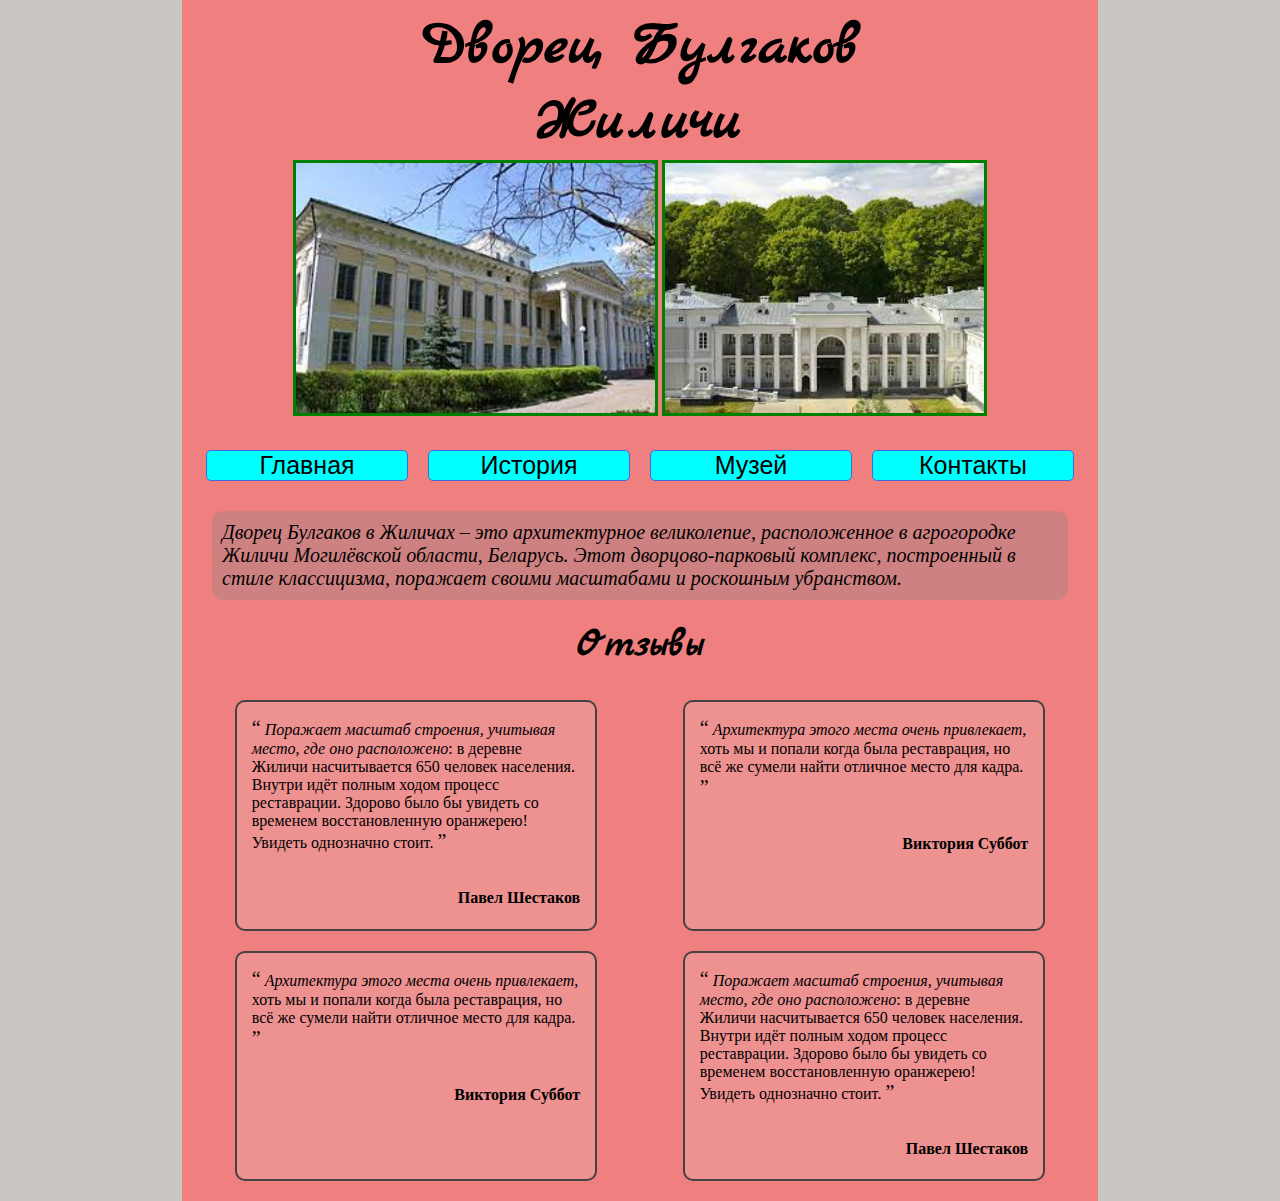
<file: index.html>
<!DOCTYPE html>
<html>
<head>
    <meta charset="UTF-8">
    <meta name="viewport" content="width=device-width, initial-scale=1" />
    <link rel="stylesheet" href="style.css" type="text/css" />
    <link rel="preconnect" href="https://fonts.googleapis.com" />
    <link rel="preconnect" href="https://fonts.gstatic.com" crossorigin />
    <link rel="stylesheet" href="https://fonts.googleapis.com/css2?family=Marck+Script&display=swap" />
    <title>Дворец Булгаков Жиличи</title>
</head>
<body>
    <div class="container">
        <header class="header">
                <h1 class="header-title">Дворец Булгаков<br>Жиличи</h1>
                <img class="main-picture" src="img/main_picture.jpg" alt="Дворец" height="250px" />
                <img class="main-picture" src="img/main_picture2.jpg" alt="Дворец" height="250px" />
                <nav>
                    <ul class="nav">
                        <li><a class="nav-link" href="#">Главная</a></li>
                        <li><a class="nav-link" href="history/history.html">История</a></li>
                        <li><a class="nav-link" href="museum/museum.html">Музей</a></li>
                        <li><a class="nav-link" href="contacts/contacts.html">Контакты</a></li>
                    </ul>
                </nav>
        </header>
        <section>
            <p class="preview">Дворец Булгаков в Жиличах – это архитектурное великолепие, расположенное в агрогородке Жиличи Могилёвской области, Беларусь. Этот дворцово-парковый комплекс, построенный в стиле классицизма, поражает своими масштабами и роскошным убранством.</p>
            <h3 class="fb-title">Отзывы</h3>
            <div class="feedback-container">
                <div class="feedback">
                    <blockquote>
                        <i>Поражает масштаб строения, учитывая место, где оно расположено</i>: в деревне Жиличи насчитывается 650 человек населения. Внутри идёт полным ходом процесс реставрации. Здорово было бы увидеть со временем восстановленную оранжерею! Увидеть однозначно стоит.
                    </blockquote>
                    <h4>Павел Шестаков</h4>
                </div>
                <div class="feedback">
                    <blockquote>
                        <i>Архитектура этого места очень привлекает</i>, хоть мы и попали когда была реставрация, но всё же сумели найти отличное место для кадра.
                    </blockquote>
                    <h4>Виктория Суббот</h4>
                </div>
                <div class="feedback">
                    <blockquote>
                        <i>Архитектура этого места очень привлекает</i>, хоть мы и попали когда была реставрация, но всё же сумели найти отличное место для кадра.
                    </blockquote>
                    <h4>Виктория Суббот</h4>
                </div>
                <div class="feedback">
                    <blockquote>
                        <i>Поражает масштаб строения, учитывая место, где оно расположено</i>: в деревне Жиличи насчитывается 650 человек населения. Внутри идёт полным ходом процесс реставрации. Здорово было бы увидеть со временем восстановленную оранжерею! Увидеть однозначно стоит.
                    </blockquote>
                    <h4>Павел Шестаков</h4>
                </div>
            </div>
        </section>
    </div>
</body>
</html>
</file>
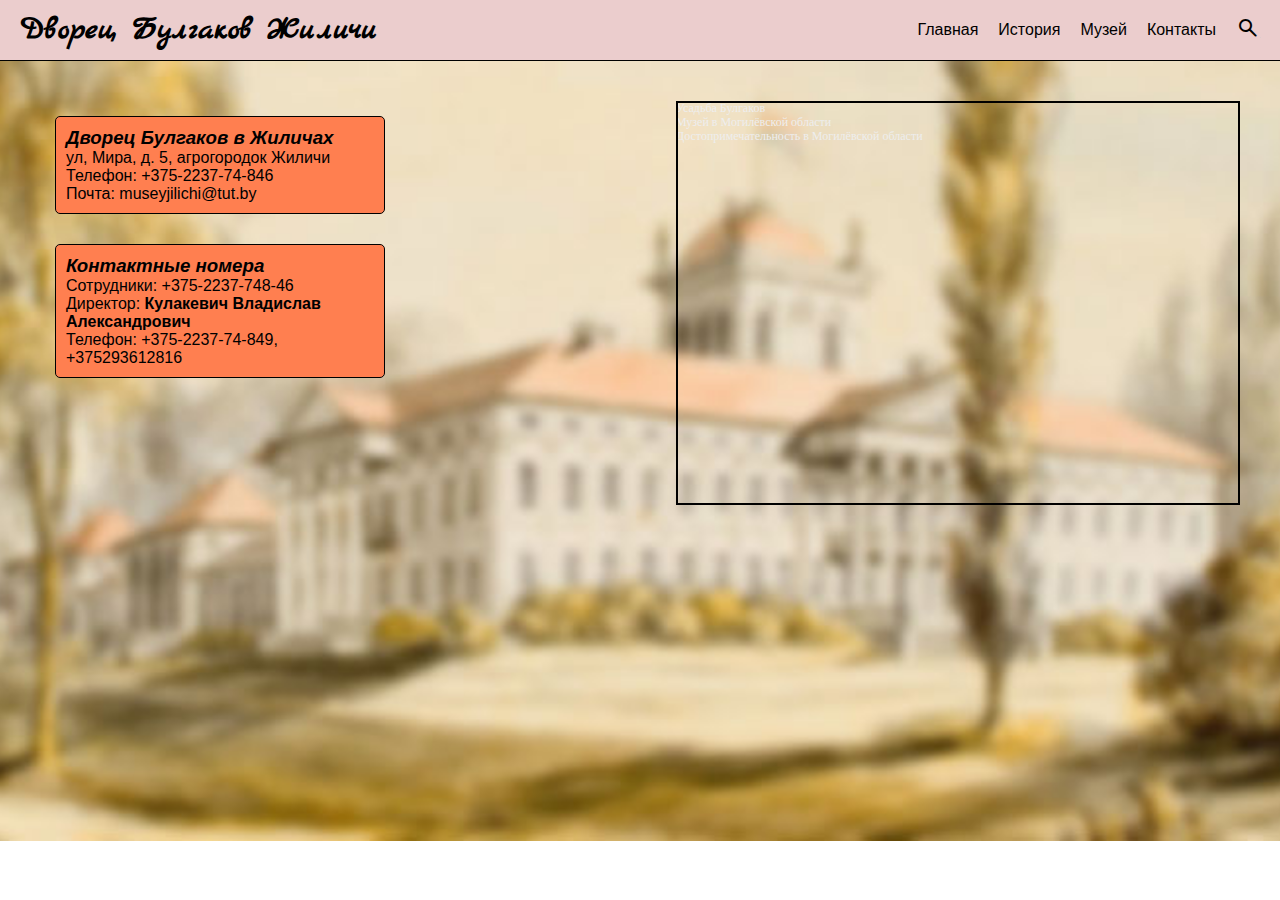
<file: contacts/contacts.html>
<!DOCTYPE html>
<html>
<head>
    <meta charset="UTF-8" />
    <meta name="viewport" content="width=device-width, initial-scale=1.0" />
    <link rel="stylesheet" href="contacts-style.css" type="text/css" />
    <link rel="stylesheet" href="../new-nav-style.css" type="text/css">
    <link rel="preconnect" href="https://fonts.googleapis.com" />
    <link rel="preconnect" href="https://fonts.gstatic.com" crossorigin />
    <link rel="stylesheet" href="https://fonts.googleapis.com/css2?family=Marck+Script&display=swap" />
    <link rel="stylesheet" href="https://fonts.googleapis.com/css2?family=Material+Symbols+Rounded:opsz,wght,FILL,GRAD@20..48,100..700,0..1,-50..200" />
    <title>Контакты</title>
</head>

<body>
    <header class="intro">
        <h1 class="intro-title">Дворец Булгаков Жиличи</h1>
        <nav>
            <ul class="nav">
                <li class="nav-link"><a href="../index.html">Главная</a></li>
                <li class="nav-link"><a href="../history/history.html">История</a></li>
                <li class="nav-link"><a href="../museum/museum.html">Музей</a></li>
                <li class="nav-link"><a href="#">Контакты</a></li>
                <li><a href="../search/search.html"><span class="material-symbols-rounded">search</span></a></li>
            </ul>
        </nav>
    </header>
    <section class="contacts">
        <div class="contacts-container">
            <div class="contact">
                <h3>Дворец Булгаков в Жиличах</h3>
                <p>ул, Мира, д. 5, агрогородок Жиличи</p>
                <p>Телефон: <a class="contact-link" href="tel:+375223774846">+375-2237-74-846</a></p>
                <p>Почта: <a class="contact-link" href="mailto:museyjilichi@tut.by">museyjilichi@tut.by</a></p>
            </div>
            <div class="contact">
                <h3>Контактные номера</h3>
                <p>Сотрудники: <a class="contact-link" href="tel:+375223774846">+375-2237-748-46</a></p>
                <p>Директор: <strong>Кулакевич Владислав Александрович</strong></p>
                <p>Телефон: <a class="contact-link" href="tel:+375223774849">+375-2237-74-849</a>, 
                    <a class="contact-link" href="tel:+375293612816">+375293612816</a>
                </p>
            </div>
        </div>
        <div class="contacts-map" style="position:relative;overflow:hidden;">
            <a href="https://yandex.by/maps/org/usadba_bulgakov/138083479928/?utm_medium=mapframe&utm_source=maps" style="color:#eee;font-size:12px;position:absolute;top:0px;">Усадьба Булгаков</a>
            <a href="https://yandex.by/maps/29629/mogilev-district/category/museum/184105894/?utm_medium=mapframe&utm_source=maps" style="color:#eee;font-size:12px;position:absolute;top:14px;">Музей в Могилёвской области</a>
            <a href="https://yandex.by/maps/29629/mogilev-district/category/landmark_attraction/89683368508/?utm_medium=mapframe&utm_source=maps" style="color:#eee;font-size:12px;position:absolute;top:28px;">Достопримечательность в Могилёвской области</a>
            <iframe src="https://yandex.by/map-widget/v1/?ll=29.690682%2C53.156192&mode=poi&poi%5Bpoint%5D=29.689614%2C53.156064&poi%5Buri%5D=ymapsbm1%3A%2F%2Forg%3Foid%3D138083479928&z=18" frameborder="1" allowfullscreen="true" style="position:relative;">
            </iframe>
        </div>
    </section>
</body>
</html>
</file>
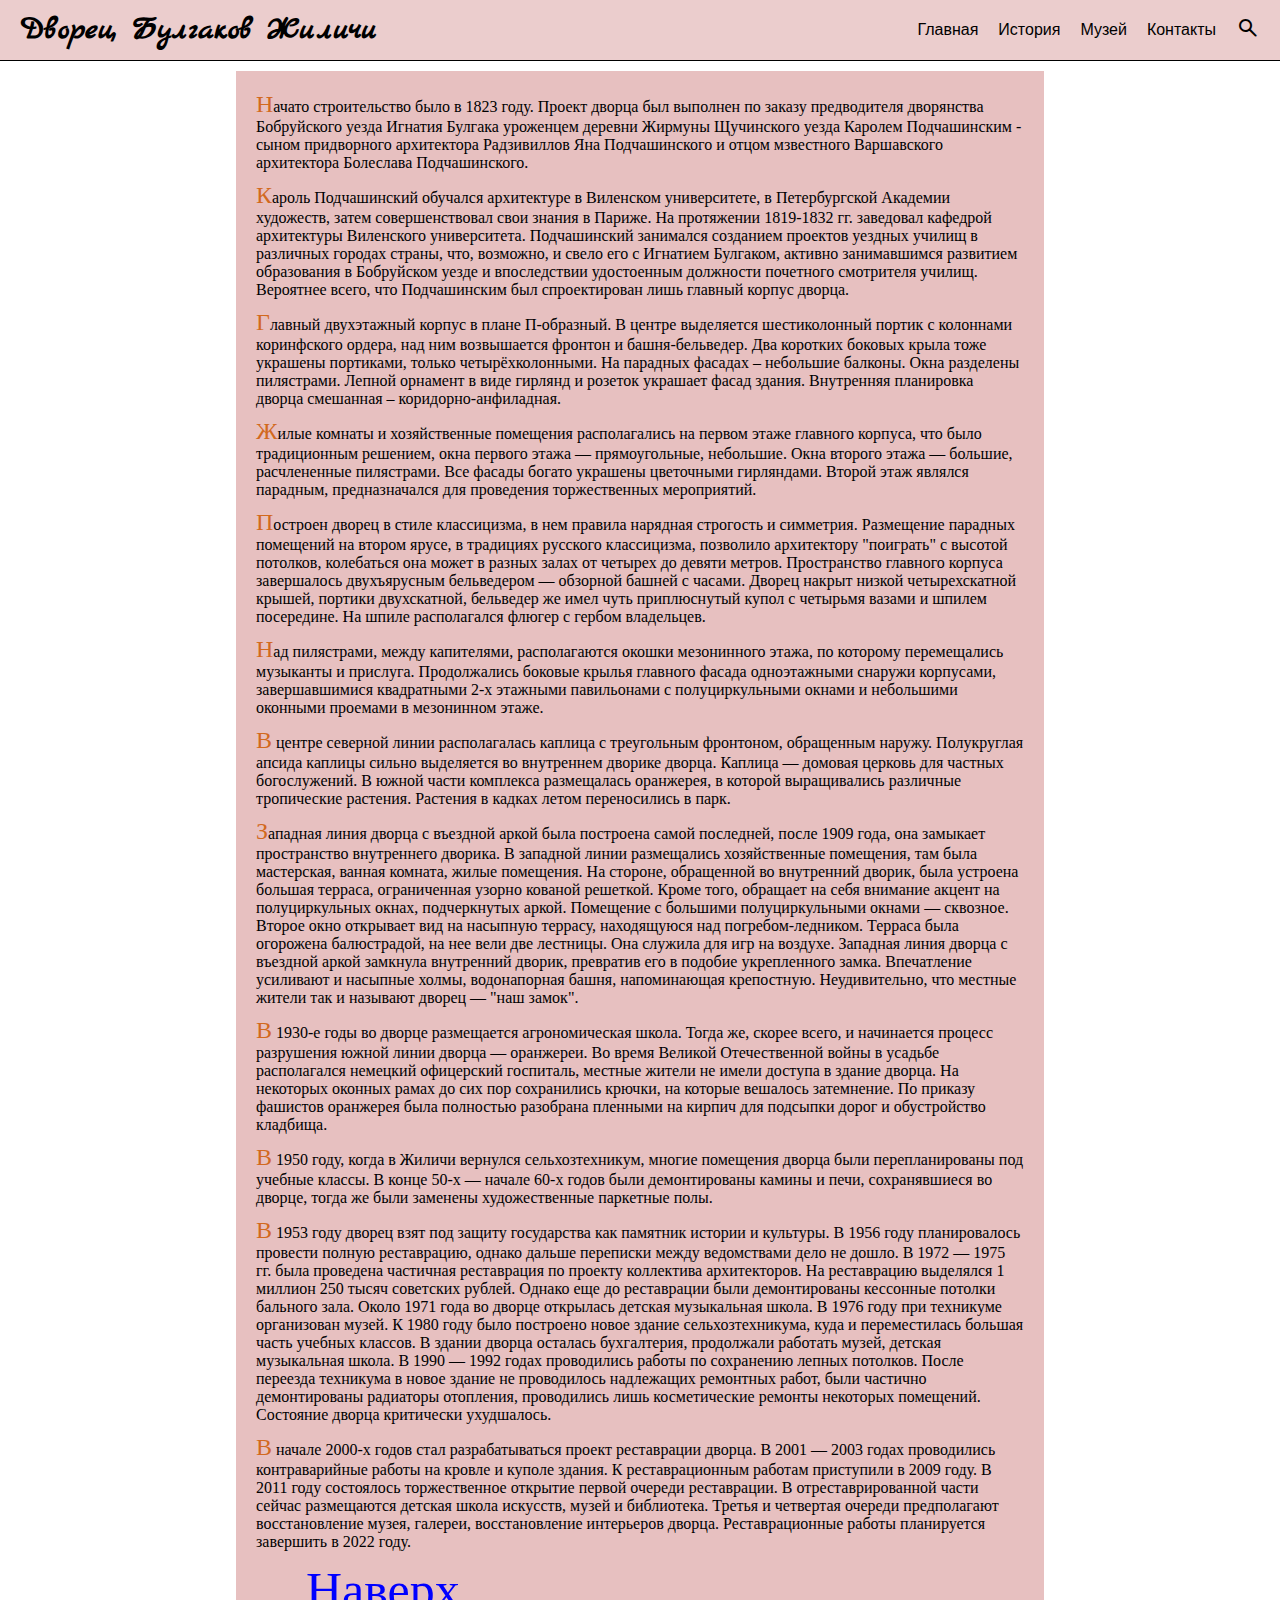
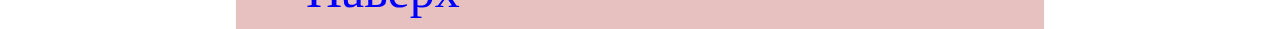
<file: history/history.html>
<!DOCTYPE html>
<html lang="en">
<head>
    <meta charset="UTF-8">
    <meta name="viewport" content="width=device-width, initial-scale=1"/>
    <link rel="stylesheet" href="history-style.css" type="text/css">
    <link rel="stylesheet" href="../new-nav-style.css" type="text/css">
    <link rel="preconnect" href="https://fonts.googleapis.com">
    <link rel="preconnect" href="https://fonts.gstatic.com" crossorigin>
    <link href="https://fonts.googleapis.com/css2?family=Marck+Script&display=swap" rel="stylesheet">
    <link rel="stylesheet" href="https://fonts.googleapis.com/css2?family=Material+Symbols+Rounded:opsz,wght,FILL,GRAD@20..48,100..700,0..1,-50..200" />
    <title>История</title>
</head>
<body>
    <header class="intro" id="top">
        <h1 class="intro-title">Дворец Булгаков Жиличи</h1>
        <nav>
            <ul class="nav">
                <li class="nav-link"><a href="../index.html">Главная</a></li>
                <li class="nav-link"><a href="#">История</a></li>
                <li class="nav-link"><a href="../museum/museum.html">Музей</a></li>
                <li class="nav-link"><a href="../contacts/contacts.html">Контакты</a></li>
                <li><a href="../search/search.html"><span class="material-symbols-rounded">search</span></a></li>
            </ul>
        </nav>
    </header>
    <section class="text">
        <p>Начато строительство было в 1823 году. Проект дворца был выполнен по заказу предводителя дворянства Бобруйского уезда Игнатия Булгака уроженцем деревни Жирмуны Щучинского уезда Каролем Подчашинским - сыном придворного архитектора Радзивиллов Яна Подчашинского и отцом мзвестного Варшавского архитектора Болеслава Подчашинского.</p>
        <p>Кароль Подчашинский обучался архитектуре в Виленском университете, в Петербургской Академии художеств, затем совершенствовал свои знания в Париже. На протяжении 1819-1832 гг. заведовал кафедрой архитектуры Виленского университета. Подчашинский занимался созданием проектов уездных училищ в различных городах страны, что, возможно, и свело его с Игнатием Булгаком, активно занимавшимся развитием образования в Бобруйском уезде и впоследствии удостоенным должности почетного смотрителя училищ. Вероятнее всего, что Подчашинским был спроектирован лишь главный корпус дворца.</p>
        <p>Главный двухэтажный корпус в плане П-образный. В центре выделяется шестиколонный портик с колоннами коринфского ордера, над ним возвышается фронтон и башня-бельведер. Два коротких боковых крыла тоже украшены портиками, только четырёхколонными. На парадных фасадах – небольшие балконы. Окна разделены пилястрами. Лепной орнамент в виде гирлянд и розеток украшает фасад здания. Внутренняя планировка дворца смешанная – коридорно-анфиладная.</p>    
        <p>Жилые комнаты и хозяйственные помещения располагались на первом этаже главного корпуса, что было традиционным решением, окна первого этажа — прямоугольные, небольшие. Окна второго этажа — большие, расчлененные пилястрами. Все фасады богато украшены цветочными гирляндами. Второй этаж являлся парадным, предназначался для проведения торжественных мероприятий.</p>
        <p>Построен дворец в стиле классицизма, в нем правила нарядная строгость и симметрия. Размещение парадных помещений на втором ярусе, в традициях русского классицизма, позволило архитектору "поиграть" с высотой потолков, колебаться она может в разных залах от четырех до девяти метров. Пространство главного корпуса завершалось двухъярусным бельведером — обзорной башней с часами. Дворец накрыт низкой четырехскатной крышей, портики двухскатной, бельведер же имел чуть приплюснутый купол с четырьмя вазами и шпилем посередине. На шпиле располагался флюгер с гербом владельцев.</p>
        <p>Над пилястрами, между капителями, располагаются окошки мезонинного этажа, по которому перемещались музыканты и прислуга. Продолжались боковые крылья главного фасада одноэтажными снаружи корпусами, завершавшимися квадратными 2-х этажными павильонами с полуциркульными окнами и небольшими оконными проемами в мезонинном этаже.</p>
        <p>В центре северной линии располагалась каплица с треугольным фронтоном, обращенным наружу. Полукруглая апсида каплицы сильно выделяется во внутреннем дворике дворца. Каплица — домовая церковь для частных богослужений.
        В южной части комплекса размещалась оранжерея, в которой выращивались различные тропические растения. Растения в кадках летом переносились в парк.</p>
        <p>Западная линия дворца с въездной аркой была построена самой последней, после 1909 года, она замыкает пространство внутреннего дворика. В западной линии размещались хозяйственные помещения, там была мастерская, ванная комната, жилые помещения. На стороне, обращенной во внутренний дворик, была устроена большая терраса, ограниченная узорно кованой решеткой. Кроме того, обращает на себя внимание акцент на полуциркульных окнах, подчеркнутых аркой. Помещение с большими полуциркульными окнами — сквозное. Второе окно открывает вид на насыпную террасу, находящуюся над погребом-ледником. Терраса была огорожена балюстрадой, на нее вели две лестницы. Она служила для игр на воздухе. Западная линия дворца с въездной аркой замкнула внутренний дворик, превратив его в подобие укрепленного замка. Впечатление усиливают и насыпные холмы, водонапорная башня, напоминающая крепостную. Неудивительно, что местные жители так и называют дворец — "наш замок".</p>
        <p>В 1930-е годы во дворце размещается агрономическая школа. Тогда же, скорее всего, и начинается процесс разрушения южной линии дворца — оранжереи. Во время Великой Отечественной войны в усадьбе располагался немецкий офицерский госпиталь, местные жители не имели доступа в здание дворца. На некоторых оконных рамах до сих пор сохранились крючки, на которые вешалось затемнение. По приказу фашистов оранжерея была полностью разобрана пленными на кирпич для подсыпки дорог и обустройство кладбища.</p>
        <p>В 1950 году, когда в Жиличи вернулся сельхозтехникум, многие помещения дворца были перепланированы под учебные классы. В конце 50-х — начале 60-х годов были демонтированы камины и печи, сохранявшиеся во дворце, тогда же были заменены художественные паркетные полы.</p>
        <p>В 1953 году дворец взят под защиту государства как памятник истории и культуры. В 1956 году планировалось провести полную реставрацию, однако дальше переписки между ведомствами дело не дошло. В 1972 — 1975 гг. была проведена частичная реставрация по проекту коллектива архитекторов. На реставрацию выделялся 1 миллион 250 тысяч советских рублей. Однако еще до реставрации были демонтированы кессонные потолки бального зала. Около 1971 года во дворце открылась детская музыкальная школа. В 1976 году при техникуме организован музей. К 1980 году было построено новое здание сельхозтехникума, куда и переместилась большая часть учебных классов. В здании дворца осталась бухгалтерия, продолжали работать музей, детская музыкальная школа. В 1990 — 1992 годах проводились работы по сохранению лепных потолков. После переезда техникума в новое здание не проводилось надлежащих ремонтных работ, были частично демонтированы радиаторы отопления, проводились лишь косметические ремонты некоторых помещений. Состояние дворца критически ухудшалось.</p>
        <p>В начале 2000-х годов стал разрабатываться проект реставрации дворца. В 2001 — 2003 годах проводились контраварийные работы на кровле и куполе здания. К реставрационным работам приступили в 2009 году. В 2011 году состоялось торжественное открытие первой очереди реставрации. В отреставрированной части сейчас размещаются детская школа искусств, музей и библиотека. Третья и четвертая очереди предполагают восстановление музея, галереи, восстановление интерьеров дворца. Реставрационные работы планируется завершить в 2022 году.</p>
        <a href="#top" class="back">Наверх</a>
    </section>
</body>
</html>
</file>
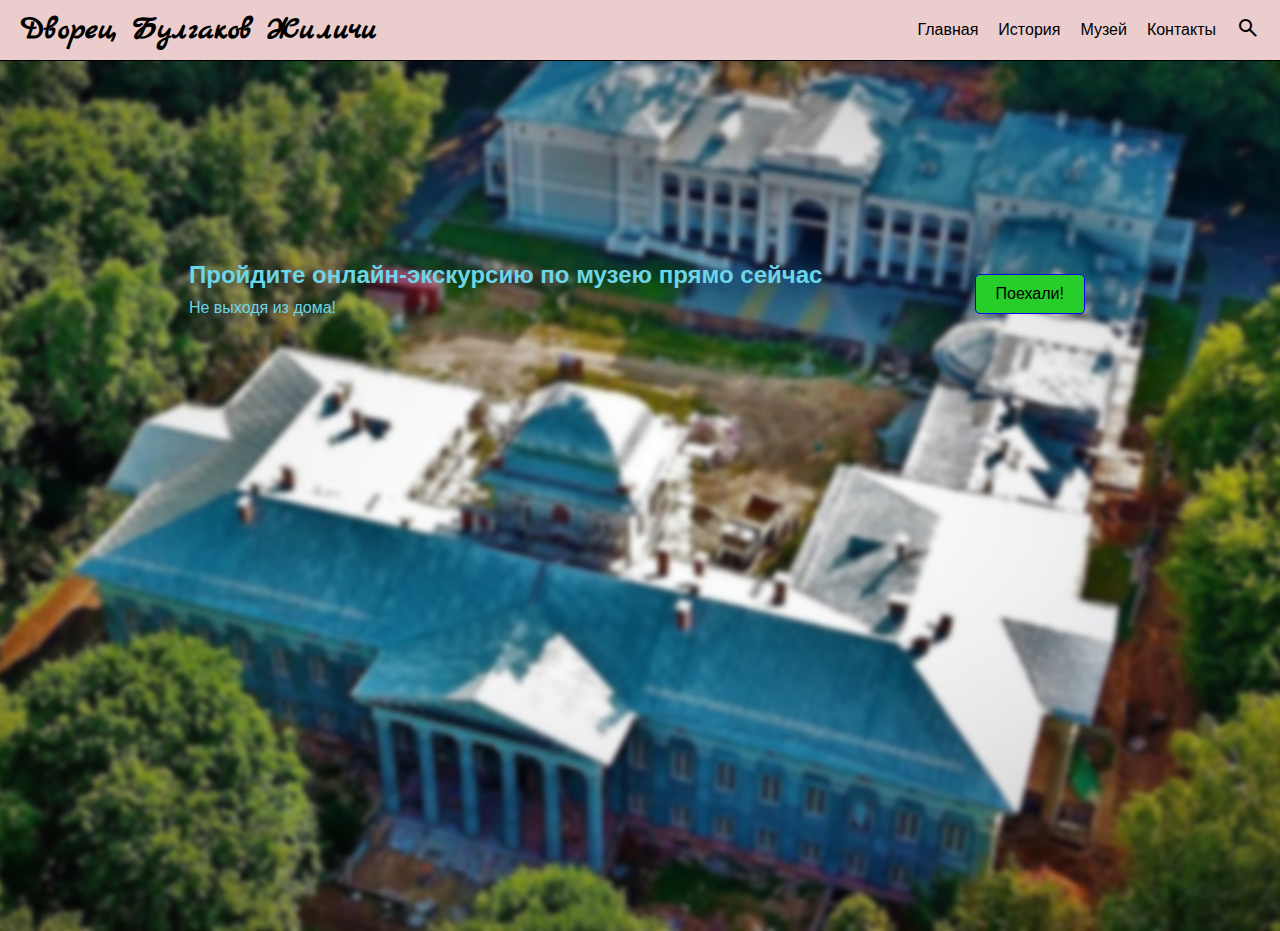
<file: museum/museum.html>
<!DOCTYPE html>
<html>
<head>
    <meta charset="UTF-8">
    <meta name="viewport" content="width=device-width, initial-scale=1" />
    <link rel="stylesheet" href="museum-style.css" type="text/css" />
    <link rel="stylesheet" href="../new-nav-style.css" type="text/css">
    <link rel="preconnect" href="https://fonts.googleapis.com" />
    <link rel="preconnect" href="https://fonts.gstatic.com" crossorigin />
    <link rel="stylesheet" href="https://fonts.googleapis.com/css2?family=Marck+Script&display=swap" />
    <link rel="stylesheet" href="https://fonts.googleapis.com/css2?family=Material+Symbols+Rounded:opsz,wght,FILL,GRAD@20..48,100..700,0..1,-50..200" />
    <title>Музей</title>
</head>

<body>
    <header class="intro">
        <h1 class="intro-title">Дворец Булгаков Жиличи</h1>
        <nav>
            <ul class="nav">
                <li class="nav-link"><a href="../index.html">Главная</a></li>
                <li class="nav-link"><a href="../history/history.html">История</a></li>
                <li class="nav-link"><a href="#">Музей</a></li>
                <li class="nav-link"><a href="../contacts/contacts.html">Контакты</a></li>
                <li><a href="../search/search.html"><span class="material-symbols-rounded">search</span></a></li>
            </ul>
        </nav>
    </header>

    <section class="start">
        <div class="start-main">
            <div class="start-text">
                <h2>Пройдите онлайн-экскурсию по музею прямо сейчас</h2>
                <p>Не выходя из дома!</p>
            </div>
            <a class="start-button" href="http://museyjilichi.by/mus.html">Поехали!</a>
        </div>
    </section>

    <footer>
    </footer>
</body>
</html>
</file>
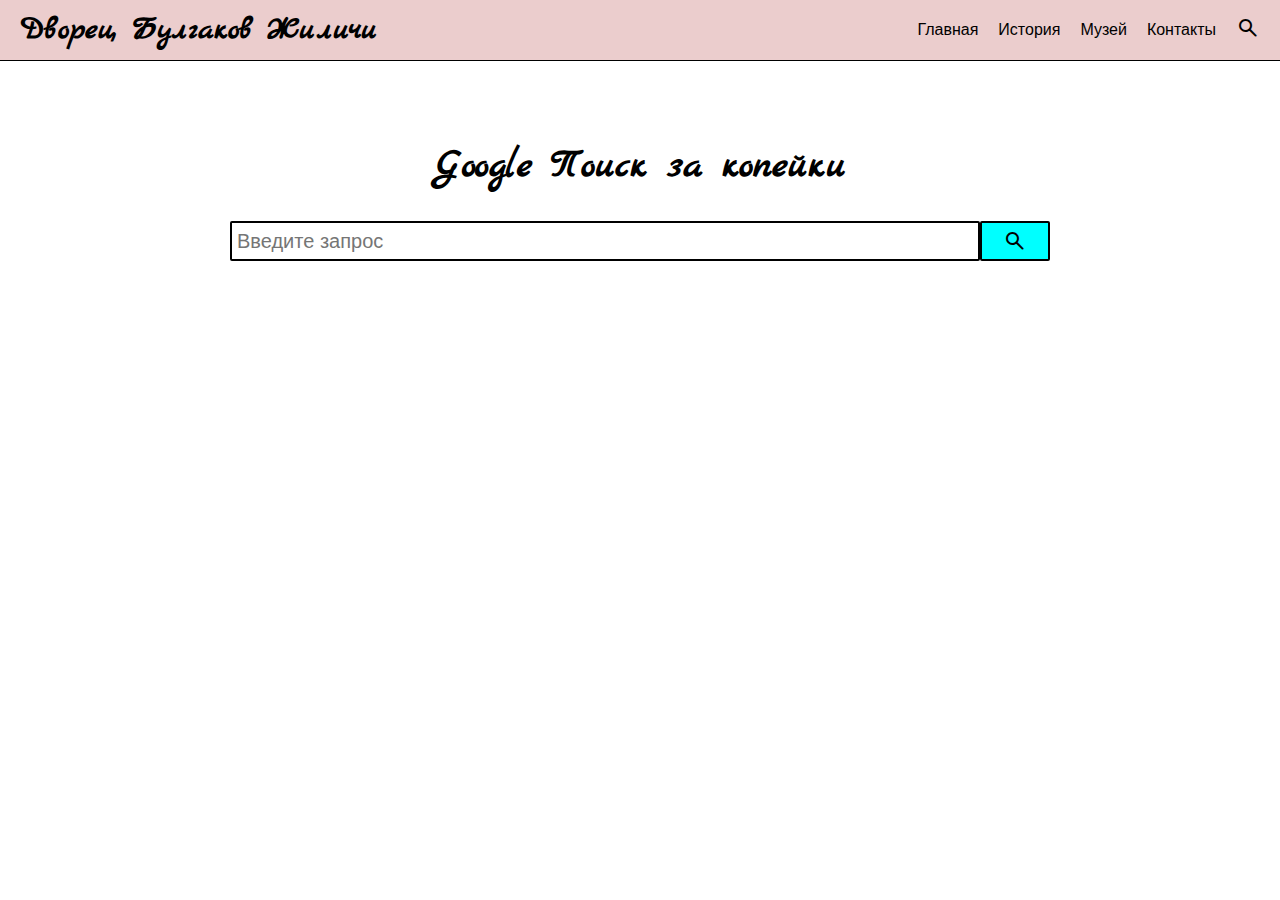
<file: search/search.html>
<!DOCTYPE html>
<html lang="en">
<head>
    <meta charset="UTF-8">
    <meta name="viewport" content="width=device-width, initial-scale=1">
    <link rel="stylesheet" href="search_style.css" type="text/css">
    <link rel="stylesheet" href="../new-nav-style.css" type="text/css">
    <link rel="preconnect" href="https://fonts.googleapis.com">
    <link rel="preconnect" href="https://fonts.gstatic.com" crossorigin>
    <link href="https://fonts.googleapis.com/css2?family=Marck+Script&display=swap" rel="stylesheet">
    <link rel="stylesheet" href="https://fonts.googleapis.com/css2?family=Material+Symbols+Rounded:opsz,wght,FILL,GRAD@20..48,100..700,0..1,-50..200" />
    <title>Поиск</title>
</head>
<body>
    <header class="intro">
        <h1 class="intro-title">Дворец Булгаков Жиличи</h1>
        <nav>
            <ul class="nav">
                <li class="nav-link"><a href="../index.html">Главная</a></li>
                <li class="nav-link"><a href="../history/history.html">История</a></li>
                <li class="nav-link"><a href="../museum/museum.html">Музей</a></li>
                <li class="nav-link"><a href="../contacts/contacts.html">Контакты</a></li>
                <li><a href="#"><span class="material-symbols-rounded">search</span></a></li>
            </ul>
        </nav>
    </header>
    <section class="search-section">
        <h1>Google Поиск за копейки</h1>
        <form id="search-form" action="http://google.com/search" method="get">
            <input name="q" id="q" type="search" placeholder="Введите запрос" />
            <button type="submit"><span class="material-symbols-rounded">search</span></button>
        </form>
    </section>
</body>
</html>
</file>
<file: style.css>
body {
    background-color: rgb(202, 198, 193);
    margin: 0;
}
h1 {margin: 0;}
a {
    text-decoration: none;
    color: #000;
}

.container {
    width: 70%;
    padding: 10px;
    margin: 0 auto;    
    background-color: lightcoral;
}

.header {
    text-align: center;
}

.header-title {
    font-family: 'Marck Script', cursive;
    font-size: 60px;
}
.main-picture {
    border: 3px solid green;
}

@media(width <= 600px) {
    .main-picture {
        width: 80%;
        height: auto;
    }
    .header-title {
        font-size: 40px;
    }
}

.nav {
    display: flex;
    margin: 0;
    padding: 20px 0;
    list-style: none;
    justify-content: center;
    flex-wrap: wrap;
}

.nav-link {
    display: inline-block;
    background-color: aqua;
    width: 200px;
    margin: 10px;
    padding: 0;
    border: 1px solid royalblue;
    border-radius: 5px;
    font-family: 'Segoe UI', Tahoma, Geneva, Verdana, sans-serif;
    font-size: 25px;
    transition: background .1s linear;
}

.nav-link:hover {
    background-color: rgb(77, 116, 233);
}

.preview {
    padding: 10px;
    border-radius: 10px;
    background-color: rgb(206, 129, 129);
    margin: 0px 20px;
    font-size: 20px;
    font-style: italic;
}

.fb-title {
    text-align: center;
    font-family: 'Marck Script', cursive;
    font-size: 40px;
    margin: 20px 0;
}

.feedback-container {
    display: flex;
    flex-wrap: wrap;
    justify-content: space-around;
}

@media (width <= 800px) {
    .feedback-container {
        flex-direction: column;
        align-content: space-around;
    }
}

.feedback {
    margin: 10px;
    background-color: rgb(237, 145, 145);
    border: 2px solid #444242;
    border-radius: 10px;
    width: 40%;
}

.feedback blockquote {
    margin: 0;
    padding: 15px;
}

@media (width <= 800px) {
    .feedback {
        width: 90%;
    }
}

.feedback h4 {
    margin-right: 15px;
    text-align: end;
}

.feedback blockquote::before {
    content: "\201C";
    font-size: 20px;
}

.feedback blockquote::after {
    content: "\201D";
    font-size: 20px;
}
</file>
<file: contacts/contacts-style.css>
* {
    margin: 0;
    padding: 0;
}

.contacts {
    background: url("img/bg.jpg") center;
    background-size: cover;
    height: 700px;
    padding: 40px;
    display: flex;
    flex-wrap: wrap;
    justify-content: space-between;
}

.contact {
    padding: 10px;
    margin: 15px;
    border: 1px solid #000;
    border-radius: 5px;
    background: coral;
    font-family: 'Segoe UI', Tahoma, Geneva, Verdana, sans-serif;
}

.contacts-container {
    display: flex;
    flex-direction: column;
    width: 30%;
}

@media (550px <= width <= 900px) {
    .contacts-container {
        flex-direction: row;
    }
    .contact {
        width: 100%;
    }
}

@media (width <= 900px) {
    .contacts {
        flex-direction: column;
        align-items: center;
        justify-content: baseline;
    }
    .contacts-container {
        width: auto;
    }
}

.contact h3 {
    font-style: italic;
}

.contact-link:hover {
    color: blueviolet;
}

.contacts-map iframe {
    border: 2px solid #000;
    width: 560px;
    height: 400px;
}

@media (330px <= width <= 650px) {
    .contacts-map iframe {
        width: 75vw;
        height: 250px;
    }
}

@media (width < 330px) {
    .contacts-map iframe {
        width: 65vw;
        height: 200px;
    }
}
</file>
<file: new-nav-style.css>
* {
    margin: 0;
    padding: 0;
}

.material-symbols-rounded {
    font-variation-settings:
    'FILL' 0,
    'wght' 400,
    'GRAD' 0,
    'opsz' 24
}

a {
    text-decoration: none;
    color: black;
}

.intro {
    display: flex;
    flex-wrap: wrap;
    align-items: center;
    padding: 10px 20px;
    justify-content: space-between;
    border-bottom: 1px solid #000;
    background-color: rgb(235, 205, 205);
}

.intro-title {
    font-family: "Marck Script", cursive;
    margin-right: 20px;
}

.nav {
    display: flex;
    flex-wrap: wrap;
    list-style: none;
    align-items: center;
}

.nav-link {
    margin-right: 20px;
    font-family: 'Segoe UI', Tahoma, Geneva, Verdana, sans-serif;
}

.nav-link a:hover {
    color: blueviolet;
}

@media (width <= 420px) {
    .nav {
        flex-direction: column;
        align-items: start;
    }

    .nav-link {
        margin: 5px 0;
    }
}
</file>
<file: history/history-style.css>
.text {
    display: block;
    width: 60%;
    margin: 10px auto 0;
    padding: 10px 20px;
    background: rgb(231, 192, 192);
}

.text p {
    margin: 10px 0;
}

.text p::first-letter {
    font-size: x-large;
    color: chocolate;
}

.back {
    margin-left: 50px;
    color: blue;
    font-size: 50px;
}

@media (width <= 500px) {
    .text {
        width: 75%;
    }
    .back {
        margin-left: 15px;
        font-size: 35px;
    }
}
</file>
<file: museum/museum-style.css>
.start {
    height: 870px;
    background: rgb(218, 206, 218) url("../museum/img/start-bg.jpg") center no-repeat;
}

.start-main {
    display: flex;
    flex-wrap: wrap;
    width: 70%;
    position: relative;
    left: 5cm;
    top: 200px;
    align-items: center;
    justify-content: space-between;
}

@media (width <= 770px) {
    .start-main {
        left: 20px;
    }
}

.start-text {
    color: rgb(108, 214, 231);
    font-family: 'Segoe UI', Tahoma, Geneva, Verdana, sans-serif;
    margin-right: 10px;
    margin-bottom: 10px;
}

.start-text h2 {
    margin-bottom: 10px;
}

.start-button {
    font-family: 'Segoe UI', Tahoma, Geneva, Verdana, sans-serif;
    background: rgb(39, 206, 42);
    padding: 10px 20px;
    border: 1px solid blue;
    border-radius: 5px;
}
</file>
<file: search/search_style.css>
.search-section {
    margin-top: 80px;
    padding: 0 15px;
    text-align: center;
}

.search-section h1 {
    font-family: "Marck Script", cursive;
    font-size: 40px;
    
}

#search-form {
    margin-top: 30px;
    display: flex;
    justify-content: center;
    flex-wrap: wrap;
}

#search-form input {
    padding: 0 5px;
    height: 40px;
    width: 60%;
    border: 2px solid black;
    border-radius: 2px;
    font-size: 20px;
    font-family: 'Segoe UI', Tahoma, Geneva, Verdana, sans-serif;
}

#search-form button {
    width: 70px;
    height: 40px;
    background-color: cyan;
    border: 2px solid black;
    border-radius: 2px;
    cursor: pointer;
}

#search-form button span {
    display: inline;
    vertical-align: middle;
}
</file>
